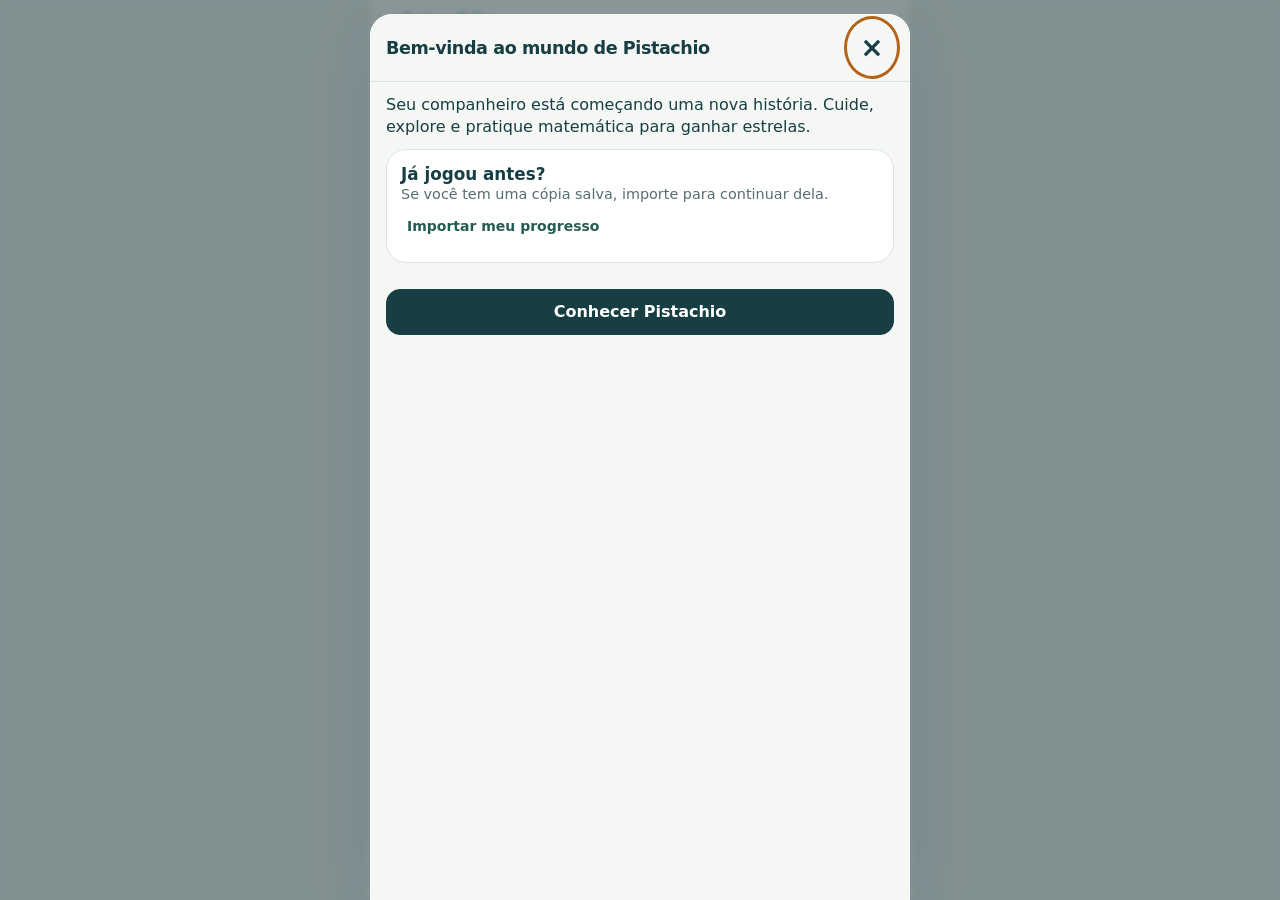
<file: index.html>
<!doctype html>
<html lang="pt-BR">
<head>
<meta charset="utf-8"><meta name="viewport" content="width=device-width,initial-scale=1,viewport-fit=cover">
<meta name="theme-color" content="#173e42"><meta name="description" content="O mundo de Pistachio, personagem criado pela Bela. Cuide, explore, descubra e jogue.">
<meta name="apple-mobile-web-app-capable" content="yes"><meta name="apple-mobile-web-app-status-bar-style" content="default">
<title>Pistachio · O mundo da Bela</title><link rel="manifest" href="manifest.webmanifest"><link rel="apple-touch-icon" href="icone-180.png"><link rel="icon" href="icone-192.png"><link rel="stylesheet" href="assets/jogo.css?v=8.0">
<script defer src="assets/catalogo.js?v=4"></script><script defer src="assets/arte-b.js?v=4"></script><script defer src="assets/pizzaria-core.js?v=8.0"></script><script defer src="assets/estado.js?v=8.0"></script><script defer src="assets/gestos.js?v=8.0"></script><script defer src="assets/paginas.js?v=8.0"></script><script defer src="assets/pizzaria.js?v=8.0"></script><script defer src="assets/jogo.js?v=8.0"></script>
<link rel="stylesheet" href="assets/pizzaria.css?v=8.0">
</head>
<body>
<svg width="0" height="0" aria-hidden="true" style="position:absolute"><defs><filter id="sprite-paper" color-interpolation-filters="sRGB"><feColorMatrix type="matrix" values="1 0 0 0 0  0 1 0 0 0  0 0 1 0 0  -40 -40 -40 0 119"/><feComposite operator="in" in2="SourceGraphic"/></filter></defs></svg>
<div class="app"><header class="top"><a href="#casa" class="brand" aria-label="Pistachio, ir para casa">pistachio<span>O MUNDO DA BELA</span></a><div class="top-actions"><span class="wallet" id="wallet" aria-label="Saldo de estrelas"></span><button id="save-open" class="iconbtn" aria-label="Salvar e recuperar jogo"></button></div></header>
<div id="notice" role="status" hidden></div><main id="main" tabindex="-1"></main>
<nav class="bottom" aria-label="Navegação principal"><button data-tab="casa"></button><button data-tab="explorar"></button><button data-tab="colecao"></button><button data-tab="loja"></button></nav>
</div>
<dialog id="sheet" aria-labelledby="sheet-title"><header class="sheet-head"><h2 id="sheet-title"></h2><button id="sheet-close" class="iconbtn" aria-label="Fechar">×</button></header><div id="sheet-body"></div></dialog>
<div id="toast" role="status" aria-live="polite"></div>
<noscript>Ative o JavaScript para jogar Pistachio.</noscript>
</body></html>
</file>
<file: assets/jogo.css>
:root{--ink:#173e42;--muted:#566d70;--paper:#f5f7f5;--line:#dbe3df;--green:#d8edb9;--pink:#f7dce6;--yellow:#f6df8b;--white:#fff;--accent:#245c55;font-family:ui-rounded,'Avenir Next',Avenir,system-ui,sans-serif;color:var(--ink);background:#e7eeeb;font-size:16px}*{box-sizing:border-box}body{margin:0}button,input,select{font:inherit}button,a,input,select{-webkit-tap-highlight-color:transparent}button{cursor:pointer;color:inherit;touch-action:manipulation}button:disabled{cursor:default;opacity:.5}button:focus-visible,a:focus-visible,input:focus-visible,select:focus-visible{outline:3px solid #b36318;outline-offset:3px}button{border:1px solid var(--line);background:white;border-radius:14px;padding:12px 16px;min-height:46px;font-weight:650}button:hover:not(:disabled){border-color:#7a9b90}button:active:not(:disabled){transform:translateY(1px)}a{color:inherit}h1,h2,h3,p{margin:0}h1{font-size:1.65rem;letter-spacing:-.045em}h2{font-size:1.3rem;letter-spacing:-.025em}h3{font-size:1.05rem}p{line-height:1.55}small,.meta{font-size:.875rem;color:var(--muted)}.app{max-width:540px;margin:auto;min-height:100dvh;background:var(--paper);position:relative;padding-bottom:calc(92px + env(safe-area-inset-bottom))}.top{display:flex;align-items:center;justify-content:space-between;padding:20px 22px 14px}.brand{text-decoration:none;font-size:1.7rem;letter-spacing:-.065em;font-weight:850;line-height:1}.brand span{display:block;font-size:.65rem;letter-spacing:.14em;font-weight:650;margin-top:7px}.top-actions{display:flex;align-items:center;gap:10px}.wallet{display:flex;align-items:center;gap:5px;font-weight:750;font-variant-numeric:tabular-nums}.wallet svg{color:#a47615}.iconbtn{display:grid;place-items:center;border-radius:50%;padding:8px;width:44px;min-height:44px;background:transparent;border-color:transparent}.icon{width:22px;height:22px;stroke:currentColor;stroke-width:1.7;fill:none;stroke-linecap:round;stroke-linejoin:round;flex-shrink:0}main{padding:10px 20px 24px}.heading{display:flex;justify-content:space-between;align-items:center;margin-bottom:16px;gap:12px}.eyebrow{text-transform:uppercase;letter-spacing:.12em;font-size:.75rem;font-weight:750;color:var(--muted);margin-bottom:5px}.pill{font-size:.8rem;padding:7px 10px;border-radius:30px;background:var(--green);white-space:nowrap;font-weight:700}.scene{aspect-ratio:1.18;position:relative;overflow:hidden;border-radius:24px;background-image:url('cenarios.png');background-size:200% 200%;background-position:0 0}.scene.jardim{background-position:100% 0}.scene.praia{background-position:0 100%}.scene.observatorio{background-position:100% 100%}.scene-tools{position:absolute;left:12px;top:12px;right:12px;display:flex;justify-content:space-between;z-index:3;gap:10px}.scene-tools button{background:#ffffffed;backdrop-filter:blur(5px);padding:9px 12px;font-size:.875rem;min-height:40px}.pet{position:absolute;width:52%;aspect-ratio:1;bottom:7%;left:24%;border:0;background:transparent;padding:0;isolation:isolate;min-height:0;overflow:visible}.pet img{width:100%;height:100%;object-fit:contain;mix-blend-mode:multiply}.pet button{min-height:0}.pet .wear{position:absolute;pointer-events:none;width:36%;height:36%;top:9%;left:30%}.pet .wear.oculos{top:39%;left:32%;width:37%;height:25%}.pet .wear.cachecol{top:62%;left:30%;width:38%;height:27%}.pet .wear.laco,.pet .wear.flor,.pet .wear.borboleta{top:25%;left:64%;width:22%;height:22%}.pet.idle{animation:breathe 4s ease-in-out infinite}.pet.react{animation:hop .6s ease-in-out}.bubble{position:absolute;bottom:9px;left:12px;right:12px;background:#fffef3f2;text-align:center;border-radius:12px;font-size:.875rem;padding:8px 10px;color:#173e42;z-index:2;pointer-events:none}.meters{display:grid;grid-template-columns:repeat(4,1fr);gap:11px;padding:17px 2px}.meter-label{font-size:.75rem;display:flex;align-items:center;justify-content:space-between;gap:2px;margin-bottom:6px}.meter-label strong{font-size:.75rem}progress{width:100%;height:5px;border:0;border-radius:8px;display:block;appearance:none}progress::-webkit-progress-bar{background:#dce4df;border-radius:8px}progress::-webkit-progress-value{background:#568176;border-radius:8px}progress::-moz-progress-bar{background:#568176;border-radius:8px}.carebar{display:grid;grid-template-columns:repeat(4,1fr);gap:7px}.carebar button{display:flex;flex-direction:column;align-items:center;padding:10px 2px;font-size:.75rem;gap:4px;border-radius:16px}.carebar .arte-item{width:38px;height:38px}.card{border:1px solid var(--line);border-radius:20px;padding:17px;background:white;margin-top:18px}.card.tint{background:#e4eecf;border-color:transparent}.row{display:flex;align-items:center;justify-content:space-between;gap:12px}.row.start{align-items:flex-start}.stack{display:grid;gap:12px}.section-head{display:flex;align-items:center;justify-content:space-between;gap:10px;margin:24px 0 12px}.textbtn{border:0;background:transparent;min-height:44px;padding:6px;color:var(--accent);font-size:.875rem}.primary{background:var(--ink);color:white;border-color:var(--ink)}.secondary{background:var(--green);border-color:transparent}.wide{width:100%}.buttonrow{display:flex;gap:10px;flex-wrap:wrap;margin-top:16px}.buttonrow>*{flex:1}.bottom{position:fixed;bottom:0;left:50%;transform:translateX(-50%);max-width:540px;width:100%;display:grid;grid-template-columns:repeat(4,1fr);background:#fcfdfbeF;border-top:1px solid var(--line);padding:10px 12px calc(10px + env(safe-area-inset-bottom));backdrop-filter:blur(16px);z-index:10}.bottom button{border:0;background:transparent;border-radius:12px;display:flex;align-items:center;flex-direction:column;font-size:.75rem;gap:5px;padding:8px 3px;min-height:55px;color:var(--muted)}.bottom button[aria-current=page]{background:#e4eddf;color:var(--ink)}.tiles{display:grid;grid-template-columns:1fr 1fr;gap:12px}.game-tile{text-align:left;display:flex;flex-direction:column;align-items:flex-start;gap:8px;padding:18px;min-height:164px;border-radius:20px;background:white}.game-tile.math{background:#173e42;color:white;border:0}.game-tile.math small{color:#cde0d9}.game-mark{font-size:1.6rem;font-weight:650;letter-spacing:.1em}.game-tile .arte-item{width:50px;height:50px}.places{display:grid;gap:12px}.place{display:flex;align-items:center;text-align:left;padding:0;overflow:hidden;min-height:100px;gap:16px;border-radius:20px}.place .scene{width:100px;flex-shrink:0;border-radius:0;aspect-ratio:1}.place small{display:block;margin-top:5px}.place .place-copy{padding:12px 10px 12px 0}.tabs{display:flex;gap:7px;overflow:auto;padding-bottom:10px;scrollbar-width:none}.tabs button{white-space:nowrap;font-size:.875rem;padding:10px 14px;border-radius:30px}.tabs button[aria-pressed=true]{background:var(--ink);border-color:var(--ink);color:white}.products{display:grid;grid-template-columns:repeat(2,minmax(0,1fr));gap:12px}.product{display:flex;flex-direction:column;align-items:center;text-align:center;padding:16px 10px;border:1px solid var(--line);border-radius:18px;background:white;gap:8px}.product .arte-item{width:80px;height:80px}.product .product-scene{width:100%;border-radius:12px}.product h3{font-size:.9rem}.product small{font-size:.8rem}.product button{width:100%;font-size:.875rem;padding:8px;min-height:40px;margin-top:auto}.arte-item{display:inline-block;position:relative;width:64px;height:64px;flex-shrink:0;vertical-align:middle;pointer-events:none}.arte-recorte{position:absolute;left:50%;top:50%;transform:translate(-50%,-50%);overflow:hidden}.arte-recorte img{position:absolute;max-width:none;object-fit:fill}.wear .arte-item{width:100%;height:100%}.collection-grid{display:grid;grid-template-columns:repeat(3,1fr);gap:10px}.collect{background:white;border:1px solid var(--line);border-radius:16px;min-height:116px;display:flex;flex-direction:column;align-items:center;justify-content:center;gap:6px;text-align:center;padding:12px 4px;font-size:.75rem}.collect.locked{background:#e9eeeb;color:#73817a}.collect .icon{width:30px;height:30px}.collect img{width:70px;height:70px;object-fit:contain}.collect .arte-item{width:50px;height:50px}.badge-list{display:grid;gap:10px}.badge{display:flex;gap:12px;align-items:center;padding:14px;background:white;border:1px solid var(--line);border-radius:16px}.badge>span{display:grid;place-items:center;border-radius:50%;width:40px;height:40px;background:var(--green);flex-shrink:0}.badge.locked>span{background:#e8ece9}.badge.locked{color:var(--muted)}.badge h3{font-size:.95rem}.badge p{font-size:.8rem}.decor-item{position:absolute;bottom:13%;width:18%;height:24%;pointer-events:none}.decor-item .arte-item{width:100%;height:100%}.decor-item.slot0{left:6%}.decor-item.slot1{right:7%}.decor-item.slot2{left:45%;bottom:37%;width:13%;height:18%}dialog{border:0;border-radius:24px 24px 0 0;padding:0;margin:auto auto 0;max-height:88dvh;width:100%;max-width:540px;color:var(--ink);background:var(--paper);overscroll-behavior:contain}dialog::backdrop{background:#0e252b77;backdrop-filter:blur(3px)}.sheet-head{position:sticky;top:0;z-index:6;display:flex;align-items:center;justify-content:space-between;padding:15px 20px 8px;background:var(--paper);border-bottom:1px solid var(--line)}#sheet-body{padding:18px 20px calc(24px + env(safe-area-inset-bottom))}.sheet-head h2{font-size:1.15rem}.sheet-head .iconbtn{font-size:1.75rem}.field{display:grid;gap:6px;margin-top:14px;font-size:.875rem}input,select{border:1px solid #b8c9c1;border-radius:12px;padding:12px;min-height:48px;background:white;color:var(--ink);width:100%}#toast{position:fixed;bottom:calc(98px + env(safe-area-inset-bottom));left:50%;transform:translateX(-50%);width:max-content;max-width:calc(100% - 32px);padding:12px 18px;border-radius:14px;background:#173e42;color:white;z-index:40;font-size:.9rem;box-shadow:0 4px 20px #0002;pointer-events:none;opacity:0;transition:opacity .2s}#toast.visible{opacity:1}#notice{margin:8px 20px;padding:12px;border-radius:12px;background:#fff0bf;font-size:.875rem;line-height:1.45}.save-status{font-size:.875rem;display:flex;align-items:center;gap:6px;color:var(--muted);border:0;padding:7px 0;background:none;min-height:36px}.save-status .icon{width:15px;height:15px}.activity{background:white;border:1px solid var(--line);border-radius:20px;padding:18px;margin-top:14px}.question{font-size:2.75rem;line-height:1.2;font-weight:750;text-align:center;letter-spacing:-.03em;margin:24px 0}.answer-grid{display:flex;gap:12px}.answer-grid label{flex:1;min-width:0}.feedback{padding:14px;border-radius:12px;background:#eaf0e5;line-height:1.5;margin-top:14px;font-size:.95rem}.feedback.error{background:#fff0c7}.math-help{font-size:.95rem;line-height:1.6;margin-top:15px}.sequence{display:flex;gap:8px;justify-content:center;flex-wrap:wrap;margin:18px 0}.sequence .seq{padding:5px;border-radius:12px;background:#e8edde;border:2px solid transparent}.sequence .seq.done{border-color:#357865}.seq .arte-item{width:42px;height:42px}.ingredient-grid{display:grid;grid-template-columns:repeat(3,1fr);gap:10px}.ingredient-grid button{display:flex;align-items:center;flex-direction:column;gap:4px;padding:8px;font-size:.75rem}.ingredient-grid .arte-item{width:54px;height:54px}.board{height:min(51dvh,400px);position:relative;overflow:hidden;border-radius:20px;background:#e5eed7;touch-action:none;margin:14px 0}.board:focus-visible{outline:3px solid #a66d21}.falling{position:absolute;top:0;left:0;width:48px;height:48px;pointer-events:none;will-change:transform}.falling .arte-item{width:48px;height:48px}.falling.obstacle{display:grid;place-items:center;background:#294749;color:white;border-radius:10px;font-size:1.5rem}.catcher{position:absolute;bottom:10px;width:72px;height:65px;pointer-events:none}.catcher img{width:100%;height:100%;object-fit:contain;mix-blend-mode:multiply}.collect-point{position:absolute;padding:0;background:#ffffffa0;border:2px solid #fff8;width:48px;height:48px;min-height:48px;border-radius:50%;z-index:2}.collect-point .arte-item{width:42px;height:42px}.collect-point:disabled{visibility:hidden}.route-scene{aspect-ratio:1}.route-progress{font-size:.875rem}.route-choice{padding:14px;text-align:left}.try-scene{max-width:280px;margin:16px auto}.stats-grid{display:grid;grid-template-columns:repeat(3,1fr);gap:8px}.stat{text-align:center;padding:16px 6px;background:#fff;border:1px solid var(--line);border-radius:16px}.stat strong{display:block;font-size:1.5rem}.stat small{font-size:.75rem}.empty{padding:24px 14px;text-align:center;border:1px dashed #b8c9c1;border-radius:16px;line-height:1.6}.hint-label{font-size:.75rem;color:var(--muted);margin-top:8px}.saved-look{display:flex;align-items:center;justify-content:space-between;gap:10px;padding:12px;border:1px solid var(--line);border-radius:14px;margin-top:10px}.reduced .pet{animation:none!important}.action-float{animation:hop .7s ease}.divider{border:0;border-top:1px solid var(--line);margin:22px 0}@keyframes breathe{0%,100%{transform:translateY(0)}50%{transform:translateY(-5px)}}@keyframes hop{0%,100%{transform:translateY(0)}45%{transform:translateY(-20px) rotate(-4deg)}70%{transform:translateY(2px) rotate(3deg)}}@media(min-width:700px){.app{margin:24px auto;border-radius:28px;min-height:calc(100dvh - 48px);box-shadow:0 20px 70px #173e4212}.bottom{border-radius:20px 20px 0 0}dialog{margin:auto;border-radius:24px;max-height:90dvh}}@media(max-width:360px){main{padding:10px 14px 24px}.top{padding:18px 16px 12px}.meter-label{font-size:.7rem}.carebar button{font-size:.7rem}.game-tile{padding:14px}.question{font-size:2.2rem}}@media(prefers-reduced-motion:reduce){*,*::before,*::after{animation:none!important;transition:none!important;scroll-behavior:auto!important}}

.decor-item{pointer-events:auto;background:transparent;border:0;border-radius:10px;padding:0;min-height:44px;width:22%;height:28%;bottom:auto;touch-action:manipulation;overflow:visible}.decor-item.wardrobe-object{width:25%;height:43%}.decor-item:hover:not(:disabled){border:0}.decor-item:active:not(:disabled){transform:none}.decor-item .arte-item{width:100%;height:100%}.scene .pet{z-index:7}.arranging .decor-item{outline:2px dashed #fff9;cursor:grab;touch-action:none}.arranging .decor-item:active{outline:2px solid white;cursor:grabbing}.arranging .pet{pointer-events:none;opacity:.8}.scene-tools{z-index:15}.scene-tools button{font-size:.8rem;padding:8px 10px}.arranging .decor-item:focus-visible{outline:3px solid #b56b1b}
/* v5: fixed-height PWA screens, gesture surfaces and explicit pagination. */
html,body{height:100%;height:100dvh;overflow:hidden;overscroll-behavior:none}body{touch-action:manipulation}.app{height:var(--app-height,100dvh);min-height:0;max-height:100dvh;padding:env(safe-area-inset-top) 0 0;margin:0 auto;display:flex;flex-direction:column;border-radius:0}.top{padding:12px 18px 8px;flex-shrink:0}.brand{font-size:1.45rem}.brand span{font-size:.6rem}.bottom{position:static;transform:none;flex-shrink:0;width:100%;margin-top:auto;border-radius:0;padding:5px 12px max(5px,env(safe-area-inset-bottom));}.bottom button{min-height:48px;padding:5px 3px}.top .iconbtn{min-height:42px}#main{flex:1;min-height:0;overflow:hidden;padding:8px 16px;position:relative}.heading{margin-bottom:10px}.heading h1{font-size:1.4rem}.eyebrow{font-size:.7rem;margin-bottom:3px}.page-shell{height:calc(100% - 54px);min-height:0;overflow:hidden}.page-shell.single-page{height:100%}.app-page{height:100%;overflow:hidden;display:flex;flex-direction:column;gap:10px}.app-page[hidden]{display:none!important}.app-page>.card{margin-top:0}.app-page>.section-head{margin:8px 0 0}.page-row{flex-shrink:0}.app-page>.tabs{flex-shrink:0}.page-nav{display:flex;align-items:center;justify-content:space-between;gap:8px;height:50px;padding-top:5px;flex-shrink:0}.page-nav[hidden]{display:none}.page-nav button{padding:8px 12px;min-height:40px;font-size:.85rem}.page-nav span{font-size:.8rem}.game-tile{min-height:125px;padding:14px}.game-tile .arte-item{width:40px;height:40px}.place{min-height:86px}.place .scene{width:86px}.product{padding:10px 8px;gap:5px}.product .arte-item{width:65px;height:65px}.product button{min-height:40px}.collection-grid .collect{min-height:94px}.stat{padding:10px 4px}.card{padding:14px}.card p{font-size:.9rem}.section-head{margin:14px 0 8px}.buttonrow{margin-top:10px}.field{margin-top:9px}.scene.try-scene{width:min(180px,40vw);margin:5px auto;flex-shrink:1}dialog{height:calc(var(--app-height,100dvh) - env(safe-area-inset-top) - 14px);max-height:calc(100dvh - env(safe-area-inset-top) - 14px);overflow:hidden;display:none;flex-direction:column;margin:auto auto 0;border-radius:22px 22px 0 0}dialog[open]{display:flex}.sheet-head{position:static;flex-shrink:0;padding:8px 16px}.sheet-head h2{font-size:1.1rem}#sheet-body{flex:1;min-height:0;overflow:hidden;padding:12px 16px max(12px,env(safe-area-inset-bottom));display:block}#sheet-body p{line-height:1.4}.dense-page{gap:5px}.dense-page .card{padding:10px}.dense-page .question{font-size:2.1rem;margin:12px 0}.dense-page .activity{padding:12px;margin-top:0}.dense-page .scene.try-scene{max-height:130px}.dense-page .feedback{font-size:.85rem;padding:10px}.dense-page .field{margin-top:4px}.dense-page input,.dense-page select{min-height:42px;padding:8px}.dense-page .board{height:35dvh}.dense-page .sequence{margin:8px 0}#notice{flex-shrink:0;margin:4px 16px;padding:8px;font-size:.75rem;max-height:70px;overflow:hidden}#toast{bottom:calc(74px + env(safe-area-inset-bottom))}
body[data-tab=casa] #main{display:flex;flex-direction:column;gap:0}body[data-tab=casa] #main>.scene{flex:1;min-height:0;aspect-ratio:auto;border-radius:20px;touch-action:none;user-select:none;-webkit-user-select:none;-webkit-touch-callout:none}body[data-tab=casa] .heading{flex-shrink:0}body[data-tab=casa] .pet{width:min(58%,37dvh);height:auto;aspect-ratio:1;left:50%;bottom:10%;transform:translateX(-50%);animation:none;touch-action:none}.scene-tools{top:8px;left:8px;right:8px}.scene-tools button{min-height:36px;padding:6px 10px}.care-hint{min-height:28px;padding:6px 0 2px;font-size:.8rem;line-height:1.25;text-align:center;flex-shrink:0}.meters{padding:7px 0 10px;gap:9px;flex-shrink:0}.carebar{flex-shrink:0}.carebar button{padding:6px 2px;min-height:63px;gap:2px}.carebar .arte-item{width:29px;height:29px}.carebar .icon{width:27px;height:27px}.home-foot{display:flex;align-items:center;justify-content:space-between;gap:10px;flex-shrink:0;min-height:32px}.home-foot button{font-size:.75rem;min-height:30px;padding:4px 0}.home-foot .save-status{white-space:nowrap}.outfit-sprite{display:block;position:absolute;inset:0;background-image:url('roupas-vestidas.png');background-size:300% 200%;background-repeat:no-repeat}.pet.has-outfit{mix-blend-mode:multiply;isolation:auto}.pet.has-outfit .wear{mix-blend-mode:normal}.pet .wear.chapeu{top:-4%;left:21%;width:58%;height:40%;transform:rotate(-5deg);z-index:2}.pet .wear.oculos{top:38%;left:16%;width:70%;height:23%;z-index:2}.pet .wear.laco,.pet .wear.flor,.pet .wear.borboleta{left:64%;top:14%;width:20%;height:22%;transform:rotate(15deg)}.pet .wear.fitted-formatura{left:19%;top:0%;width:64%}.pet .wear.fitted-coroa{left:29%;top:3%;width:40%;height:27%}.bath-art{display:block;width:100%;height:100%;background-image:url('banho.png');background-size:200% 200%;background-repeat:no-repeat}.bath-art-0{background-position:0 0}.bath-art-1{background-position:100% 0}.bath-art-2{background-position:0 100%}.bath-art-3{background-position:100% 100%}.body-dirt{position:absolute;width:24%;height:22%;pointer-events:none;opacity:.72;z-index:3}.dirt-0{left:15%;top:38%}.dirt-1{left:62%;top:65%}.dirt-2{left:62%;top:30%}.dirt-3{left:30%;top:75%}.dirt-4{left:10%;top:65%}.being-petted{transform:translateX(-50%) rotate(var(--lean,0deg)) scale(1.025)!important}.being-petted:after{content:'♡';position:absolute;left:45%;top:-12%;font-size:32px;color:#bd4f73;pointer-events:none}.drag-food,.drag-sponge{position:absolute;left:8%;bottom:7%;width:70px;height:70px;padding:0;border:0;background:transparent;z-index:25;cursor:grab;touch-action:none;-webkit-user-select:none;user-select:none}.drag-food .arte-item{width:100%;height:100%}.drag-food.dragging,.drag-sponge.dragging{cursor:grabbing;filter:drop-shadow(0 5px 3px #173e4226)}.being-eaten{animation:swallow .65s ease forwards;pointer-events:none}.chewing{animation:chew .65s ease!important}.bath-mode .decor-item{visibility:hidden}.bath-mode .scene-tools{display:none}.bath-mode .pet{bottom:17%!important;width:min(57%,35dvh)!important}.tub-front{position:absolute;left:15%;bottom:3%;width:70%;height:45%;z-index:12;pointer-events:none}.drag-sponge{left:5%;bottom:7%;z-index:25}.wash-spot{position:absolute;width:24%;height:24%;z-index:8;pointer-events:none}.wash-spot>.bath-art,.spot-foam{position:absolute;inset:0;transition:opacity .15s}.rinse-button{position:absolute;right:12px;top:12px;z-index:30}.rinsing .wash-spot{opacity:0;transition:opacity .6s}.food-options{display:flex;gap:8px;overflow-x:auto;overflow-y:hidden;touch-action:pan-x;height:70px;padding:3px 0;scrollbar-width:none}.food-options button{flex:0 0 76px;min-height:60px;display:grid;grid-template-columns:35px 1fr;align-items:center;padding:4px;font-size:.65rem;gap:0}.food-options .arte-item{grid-row:span 2;width:35px;height:35px}.food-options small{font-size:.65rem}.food-options span{line-height:1.1}#care-tray{flex-shrink:0}.walk-scene{position:relative;min-height:240px;flex:1;aspect-ratio:auto!important;touch-action:none;overflow:hidden}.walk-avatar{position:absolute;width:28%;aspect-ratio:1;left:50%;top:75%;transform:translate(-50%,-90%);transition:left .65s linear,top .65s linear;z-index:5;pointer-events:none}.walk-avatar .pet{inset:0;width:100%;height:100%;transform:none;animation:none}.walk-avatar.walking .pet{animation:walking .22s ease-in-out infinite alternate}.walk-scene .collect-point{width:44px;height:44px;min-height:44px;transform:translate(-50%,-50%)}.walk-scene .collect-point .arte-item{width:38px;height:38px}.walk-controls{display:flex;align-items:center;justify-content:space-between;gap:8px}.walk-controls button{padding:7px 12px}.walk-controls span{font-size:.8rem}.walking-instruction{font-size:.85rem}.activity{margin-top:0}.question{margin:12px 0;font-size:2.5rem}.sequence{margin:10px 0}.ingredient-grid button{padding:5px}.ingredient-grid .arte-item{width:42px;height:42px}.board{height:min(43dvh,340px);flex-shrink:1;margin:6px 0}.page-row.ingredient-grid{grid-template-columns:repeat(3,1fr)}@keyframes swallow{to{transform:scale(.05) rotate(35deg);opacity:0}}@keyframes chew{0%,100%{transform:translateX(-50%) scale(1)}25%,65%{transform:translateX(-50%) scale(1.04,.96)}45%,85%{transform:translateX(-50%) scale(.98,1.02)}}@keyframes walking{from{transform:translateY(0) rotate(-3deg)}to{transform:translateY(-5px) rotate(3deg)}}@media(max-height:670px){.top{padding:5px 14px}.brand{font-size:1.2rem}.brand span{display:none}.heading{margin-bottom:5px}.heading h1{font-size:1.15rem}.eyebrow{font-size:.65rem}.carebar button{min-height:54px}.carebar .arte-item{width:24px;height:24px}.care-hint{font-size:.75rem;min-height:24px}.bottom button{min-height:42px}.food-options{height:57px}.food-options button{min-height:50px}.meters{padding:5px 0}.game-tile{min-height:108px}.app-page{gap:6px}.question{font-size:2rem}.activity{padding:12px}.feedback{padding:10px;font-size:.85rem}dialog .card{padding:11px}}@media(orientation:landscape) and (max-height:500px){.top,.bottom{padding-top:2px;padding-bottom:2px}.bottom button{flex-direction:row;justify-content:center;min-height:35px}.home-foot,.heading .eyebrow{display:none}.carebar{position:absolute;right:16px;top:45px;bottom:45px;width:90px;grid-template-columns:1fr;z-index:20}.carebar button{min-height:40px;padding:3px}.carebar .arte-item{display:none}body[data-tab=casa] #main>.scene{margin-right:98px}.care-hint{font-size:.7rem}.meters{position:absolute;bottom:9px;left:16px;right:118px}.page-nav{height:42px}.page-shell{height:calc(100% - 42px)}.card p{font-size:.8rem}.app-page{gap:4px}.game-tile{min-height:86px}.game-tile .arte-item,.game-mark{display:none}.product .arte-item{width:40px;height:40px}.scene.try-scene{max-height:100px}}

.walk-session{display:flex;flex-direction:column;gap:10px;height:100%;min-height:0}.walk-session #walk-result{font-size:.8rem;line-height:1.3;flex-shrink:0}.walk-session .walking-instruction,.walk-controls{flex-shrink:0}.walk-session .walk-scene{min-height:0}

/* Keep pastel bodies opaque; discard only the white atlas paper at render time. */
.pet.has-outfit{mix-blend-mode:normal;isolation:isolate}.outfit-sprite{filter:url(#sprite-paper);clip-path:inset(0 0 6% 0)}

.activity.showing-help>p.meta{display:none}.activity.showing-help .question{font-size:1.8rem;margin:5px 0}.activity.showing-help .math-help{margin-top:5px;font-size:.85rem}.activity form[hidden]{display:none}

.pet img,.catcher img{mix-blend-mode:normal}

.keyboard-open .activity>p.meta{display:none}.keyboard-open .question{font-size:1.3rem;margin:2px 0}.keyboard-open .activity{padding:6px}.keyboard-open .activity .field{margin-top:2px}.keyboard-open .activity input{min-height:40px;padding:6px}.keyboard-open #answer-form>button{margin-top:5px!important;min-height:40px;padding:6px}.keyboard-open #hint{display:none}.keyboard-open .sheet-head{padding:2px 12px}.keyboard-open .app-page{gap:3px}
</file>
<file: assets/pizzaria.css>
/* Pizzeria is a complete viewport-sized game, with its own compact screens. */
.pizza-app{height:100%;min-height:0;display:flex;flex-direction:column;gap:10px;overflow:hidden;color:#24453e}.pizza-app button{min-height:44px;padding:8px 12px;font-size:.85rem}.pizza-app p{font-size:.87rem;line-height:1.4}.pizza-app small{font-size:.7rem;color:#5c7065}.pizza-app>small{text-align:center}.pizza-app h2{font-size:1.25rem}.pizza-app>*{flex-shrink:0}.pizza-hero{flex:1;min-height:115px;max-height:340px;border-radius:18px;background:linear-gradient(0deg,#173b30b5,transparent 65%),url('pizzaria-cozinha.png') center/cover;display:flex;flex-direction:column;justify-content:space-between;padding:18px;color:#fff7df}.pizza-hero h2{font-size:1.8rem}.pizza-sign{background:#fff5d8;color:#365749;align-self:flex-start;font-size:.7rem;letter-spacing:.1em;padding:8px 10px;border:1px solid #c4ac7d;border-radius:5px}.pizza-summary{display:grid;grid-template-columns:repeat(3,1fr);gap:8px;padding:10px 0}.pizza-summary>span{display:flex;flex-direction:column;align-items:center;font-size:.75rem;color:#5c7065}.pizza-summary strong{font-size:1.25rem;color:#24453e}.pizza-intro{color:#566c61}.pizza-actions{display:flex;gap:8px;margin-top:auto}.pizza-actions>*{flex:1;min-width:0}.pizza-subhead{display:flex;align-items:center;justify-content:space-between;gap:8px;min-height:38px}.pizza-subhead button{min-height:38px;font-size:.72rem;padding:5px 8px}.pizza-subhead>strong{font-size:.83rem}.pizza-money{font-size:.8rem;font-weight:750;white-space:nowrap}.pizza-customer{display:block;flex-shrink:0;width:48px;height:48px;border-radius:50%;background-image:url('pizzaria-clientes.png');background-size:200% 200%;background-repeat:no-repeat;border:2px solid #ead6ae}.pizza-customer.large{width:min(130px,20dvh);height:min(130px,20dvh)}.pizza-ticket{display:flex;gap:9px;align-items:center;border-radius:12px;background:#fcf1d7;border:1px solid #e2d5b4;padding:8px}.pizza-ticket>div{flex:1;min-width:0}.pizza-ticket strong{font-size:.76rem}.pizza-ticket p{font-size:.76rem!important;line-height:1.3!important;margin-top:2px}.pizza-ticket button{min-height:36px;padding:4px 6px;font-size:.65rem;background:#fff9ea}.pizza-ticket .pizza-customer{width:42px;height:42px}.pizza-steps{display:flex;justify-content:space-between;gap:5px;font-size:.7rem}.pizza-steps span{flex:1;text-align:center;padding:5px 2px;border-bottom:3px solid #dde1d6;color:#718077}.pizza-steps .active{color:#24453e;border-color:#7c935d;font-weight:750}.pizza-stage{flex:1;min-height:0;position:relative;overflow:hidden;border-radius:18px;background:linear-gradient(#f0d7ac35,#9c5f3633),url('pizzaria-cozinha.png') center bottom/cover;touch-action:none;user-select:none;-webkit-user-select:none;-webkit-touch-callout:none}.pizza-stage canvas{position:absolute;inset:0;width:100%;height:100%;touch-action:none;z-index:3;cursor:crosshair}.pizza-stage.prep{background-size:auto 210%;background-position:center bottom}.pizza-stage.cut{background:repeating-linear-gradient(0deg,#b47f4c 0,#b47f4c 28px,#ab754421 29px,#bc8d57 31px)}.pizza-hint{font-size:.75rem!important;line-height:1.3!important;min-height:29px;color:#4a6256;text-align:center;display:flex;justify-content:center;align-items:center}.pizza-tools{display:grid;grid-template-columns:repeat(3,1fr);gap:5px}.pizza-tools button{display:grid;grid-template-columns:27px 1fr;gap:0 3px;align-items:center;text-align:left;padding:4px 5px;min-height:45px;touch-action:none;border-radius:10px}.pizza-tools button[aria-pressed=true]{background:#e2ecd0;border-color:#6d8c53;box-shadow:inset 0 0 0 1px #6d8c53}.pizza-tools span{font-size:.68rem}.pizza-tools small{font-size:.58rem;grid-column:2}.pizza-icon{display:inline-block;flex-shrink:0;width:40px;height:40px;vertical-align:middle}.pizza-tools .pizza-icon{width:27px;height:27px;grid-row:span 2}.pizza-oven{position:absolute;z-index:2;left:15%;top:5px;width:70%;height:44%;border:10px solid #a36542;border-bottom-width:14px;border-radius:65px 65px 12px 12px;background:#30251e;box-shadow:0 3px 0 #714b35;display:flex;align-items:flex-end;justify-content:center;color:#ffe9b5;pointer-events:none}.pizza-oven>span:last-child{position:absolute;bottom:-13px;font-size:.56rem;letter-spacing:.15em;color:#fff1c9;font-weight:800}.oven-flames{width:90%;height:50%;border-radius:40% 55% 0 0;background:radial-gradient(ellipse at bottom,#ffdd68,#eb8839 35%,#c8432222 68%,transparent 72%);animation:ovenFire 1s ease-in-out infinite alternate}.pizza-stage.baking canvas{pointer-events:none}.pizza-heat{height:38px;position:relative;display:grid;grid-template-columns:35% 25% 40%;font-size:.64rem;text-align:center;align-items:center;padding-bottom:11px}.pizza-heat span{border-bottom:10px solid #ddd3a6}.pizza-heat span:nth-child(2){border-color:#89a76e}.pizza-heat span:nth-child(3){border-color:#d79873}.pizza-heat i{position:absolute;bottom:4px;border-left:5px solid transparent;border-right:5px solid transparent;border-bottom:8px solid #24453e;transform:translateX(-50%)}.pizza-cut-tool{display:flex;align-items:center;justify-content:center;gap:9px;font-size:.73rem}.pizza-cut-tool .pizza-icon{width:32px;height:32px}.pizza-delivery{position:absolute;top:8px;left:14%;right:14%;height:37%;background:#ead3a2;border:3px dashed #876d42;border-radius:12px;display:flex;flex-direction:column;align-items:center;justify-content:center;font-weight:750;letter-spacing:.07em;pointer-events:none;z-index:2;font-size:.8rem;box-shadow:0 5px 0 #9a794e}.pizza-delivery small{font-weight:500;font-size:.64rem;letter-spacing:0;margin-top:5px}.pizza-order-client{display:flex;flex:1;min-height:0;flex-direction:column;align-items:center;justify-content:center;gap:12px;text-align:center}.pizza-speech{border-radius:18px;background:#fcf1d7;padding:15px;font-size:1rem!important;max-width:370px}.pizza-order-details{display:flex;flex-direction:column;gap:5px;font-size:.77rem;background:#e7eddd;border-radius:12px;padding:12px}.pizza-order-details>span:before{content:'✓';margin-right:8px;color:#58713e}.pizza-market{display:grid;gap:10px;flex:1;min-height:0;align-content:start}.pizza-stock{display:flex;align-items:center;gap:10px;background:white;border:1px solid #dbe3d4;border-radius:13px;padding:10px}.pizza-stock>div{flex:1;display:flex;flex-direction:column;gap:3px}.pizza-stock strong{font-size:.85rem}.pizza-stock button{font-size:.73rem;white-space:nowrap;padding:6px 9px}.pizza-stock .pizza-icon{width:36px;height:36px}.pizza-market-pages{display:flex;justify-content:space-between;align-items:center;font-size:.8rem}.pizza-result{flex:1;min-height:0;display:flex;flex-direction:column;align-items:center;justify-content:center;gap:9px;text-align:center}.pizza-result h2{font-size:1.2rem}.pizza-result p{font-size:.82rem}.pizza-result .pizza-customer{width:min(105px,17dvh);height:min(105px,17dvh)}.pizza-result.delighted .pizza-customer{animation:customerJoy .8s ease 3}.pizza-result.learning .pizza-customer{filter:saturate(.75)}.pizza-result>strong{font-size:.8rem}.pizza-happiness{width:70%;height:8px;background:#e0e5db;overflow:hidden;border-radius:8px}.pizza-happiness>span{display:block;height:100%;background:#799855}.pizza-receipt{display:grid;gap:7px;padding:12px 15px;background:#fffaf0;border-top:1px dashed #baa98b;border-bottom:1px dashed #baa98b;font-size:.82rem}.pizza-receipt>span{display:flex;justify-content:space-between}.pizza-receipt>span:last-child{border-top:1px solid #ded4bc;padding-top:7px;font-weight:750}.pizza-result-note{font-size:.73rem!important;color:#596d60}.pizza-job{display:flex;align-items:center;gap:15px;min-height:92px;padding:14px;border-radius:18px;background:#e9d7b9;text-align:left;border:1px solid #cbb185}.pizza-job .pizza-icon{width:52px;height:52px}.pizza-job h3{font-size:1.08rem}.pizza-job small{display:block;margin-top:4px}.pizza-cut-flash canvas{animation:pizzaCut .18s ease}.pizza-app[data-view=work]{gap:6px}@keyframes ovenFire{to{opacity:.65;transform:scaleY(.82)}}@keyframes customerJoy{40%{transform:translateY(-7px) rotate(-4deg)}80%{transform:rotate(3deg)}}@keyframes pizzaCut{50%{transform:translateX(2px)}}@media(max-height:670px){.pizza-app{gap:7px}.pizza-hero{min-height:90px;padding:12px}.pizza-hero h2{font-size:1.4rem}.pizza-summary{padding:3px 0}.pizza-intro{font-size:.79rem!important}.pizza-app[data-view=work]{gap:4px}.pizza-ticket{padding:5px;gap:5px}.pizza-ticket .pizza-customer{width:34px;height:34px}.pizza-ticket p{font-size:.68rem!important}.pizza-ticket strong{font-size:.65rem}.pizza-subhead{min-height:32px}.pizza-subhead button{min-height:32px}.pizza-steps{font-size:.64rem}.pizza-steps span{padding:3px 1px}.pizza-hint{min-height:25px;font-size:.68rem!important}.pizza-tools button{min-height:42px}.pizza-app .pizza-actions>button{font-size:.73rem;padding:6px 8px;min-height:40px}.pizza-stock{padding:7px;gap:7px}.pizza-market{gap:7px}.pizza-speech{font-size:.86rem!important;padding:10px}.pizza-order-client{gap:7px}.pizza-order-details{padding:8px;font-size:.72rem;gap:4px}.pizza-result{gap:5px}.pizza-result h2{font-size:1rem}.pizza-result-note{font-size:.67rem!important}.pizza-result .pizza-customer{width:68px;height:68px}.pizza-receipt{padding:8px 12px;gap:4px}.pizza-sign{padding:4px 7px}}@media(orientation:landscape) and (max-height:500px){.pizza-app[data-view=work]{display:grid;grid-template-columns:1fr 1fr;grid-template-rows:34px 52px minmax(0,1fr) 40px}.pizza-subhead{grid-column:1/-1}.pizza-ticket{grid-column:2;grid-row:2}.pizza-steps{grid-column:1;grid-row:2;align-self:start}.pizza-stage{grid-column:1;grid-row:3/5;height:100%}.pizza-hint{grid-column:2;grid-row:3;align-self:start}.pizza-app[data-view=work] #pizza-tools{grid-column:2;grid-row:3;align-self:end}.pizza-app[data-view=work] .pizza-actions{grid-column:2;grid-row:4;margin:0}.pizza-tools button{min-height:34px}.pizza-tools small{display:none}.pizza-tools .pizza-icon{width:20px;height:20px}.pizza-app:not([data-view=work]) .pizza-customer.large{width:50px;height:50px}.pizza-app:not([data-view=work]) .pizza-hero{display:none}.pizza-order-details{display:none}.pizza-stock{padding:3px}.pizza-market{grid-template-columns:1fr 1fr}.pizza-result .pizza-customer{display:none}.pizza-result-note{display:none}}

.pizza-tip-list{display:grid;gap:12px;flex:1;align-content:center}.pizza-tip-list p{padding:14px;background:#e7eddd;border-radius:12px}.pizza-app #pizza-tips{min-height:32px;padding:4px}
.pizza-tools{grid-template-columns:repeat(3,minmax(0,1fr))}.pizza-tools button{min-width:0;grid-template-columns:23px minmax(0,1fr);padding:4px 3px;gap:0 2px}.pizza-tools .pizza-icon{width:23px;height:23px}.pizza-tools span{font-size:.65rem;overflow-wrap:anywhere}.pizza-tools small{overflow-wrap:anywhere}
dialog:has(.pizza-app) .sheet-head{height:48px;min-height:48px;padding:4px 12px}dialog:has(.pizza-app) .sheet-head .iconbtn{height:36px;min-height:36px;width:36px;padding:0}

/* v7 — one warm, illustrated workbench, with the food as the main interaction. */
dialog:has(.pizza-app){max-width:680px;background:#f5ecd8}
dialog:has(.pizza-app) .sheet-head{background:#304c40;color:#fff0cc;border:0;height:46px;min-height:46px}
dialog:has(.pizza-app) .sheet-head h2{font-family:Georgia,serif;font-size:1.12rem;letter-spacing:.015em}
dialog:has(.pizza-app) #sheet-body{padding:10px 12px max(10px,env(safe-area-inset-bottom));background:#f5ecd8}
.pizza-app{color:#493e2c;gap:9px}
.pizza-app button{border-color:#c5b391;background:#fff8e8;box-shadow:0 2px 0 #d6c3a0;color:#493e2c;min-height:44px}
.pizza-app button.primary{background:#46644a;border-color:#37543b;color:#fff6df;box-shadow:0 3px 0 #2d4534}
.pizza-app button:focus-visible{outline:3px solid #c97735;outline-offset:2px}
.pizza-app h2{font-family:Georgia,serif;font-weight:600;letter-spacing:-.02em}
.pizza-app small{color:#72614a}
.pizza-hero{border:3px solid #decea9;box-shadow:0 3px 0 #c7b38c;padding:22px;background:linear-gradient(0deg,#293e31ee,transparent 90%),url('pizzaria-cozinha.png') center/cover;max-height:none;min-height:140px}
.pizza-hero h2{font-size:2.1rem;line-height:1.05;color:#fff1cf;margin-bottom:7px}
.pizza-sign{background:#fff0cb;border:1px solid #c5a66d;color:#4a5c3a;font-size:.65rem;font-weight:800;letter-spacing:.12em}
.pizza-summary{border-bottom:1px solid #d9caac;padding:8px 0}
.pizza-summary strong{font-family:Georgia,serif;color:#3f573e;font-size:1.4rem}
.pizza-subhead{height:44px;min-height:44px}.pizza-subhead>strong{font-size:.76rem;color:#6c624e;text-transform:uppercase;letter-spacing:.08em}
.pizza-subhead button{min-height:44px;box-shadow:none;padding:5px 10px;font-size:.76rem}
.pizza-money{color:#3f573e;background:#e0e5c9;padding:8px 10px;border-radius:8px;font-size:.85rem}
.pizza-ticket{background:#fff9e9;border:0;border-radius:3px 3px 12px 12px;border-top:3px solid #ba754b;box-shadow:0 2px 3px #61452318;padding:8px 10px;min-height:66px}
.pizza-ticket strong{font-size:.72rem;text-transform:uppercase;letter-spacing:.04em;color:#876244}
.pizza-ticket p{font-size:.82rem!important;line-height:1.35!important;color:#493e2c}
.pizza-ticket button{min-height:44px;background:transparent;border:0;box-shadow:none;text-decoration:underline;font-size:.7rem}
.pizza-ticket .pizza-customer{width:48px;height:48px;border-color:#d7bd91}
.pizza-steps{gap:4px;min-height:35px;align-items:center}
.pizza-steps span{border:0;display:flex;gap:5px;justify-content:center;align-items:center;font-size:.7rem;color:#7d7059;padding:3px 0}
.pizza-steps b{display:grid;place-items:center;width:20px;height:20px;border:1px solid #cbbb9a;border-radius:50%;font-size:.64rem;font-weight:500}
.pizza-steps .active{color:#3e5c41}.pizza-steps .active b{background:#4c684c;color:#fff1cf;border-color:#4c684c}
.pizza-stage,.pizza-stage.prep,.pizza-stage.cut{border-radius:12px;border:3px solid #b28553;background:repeating-linear-gradient(0deg,transparent 0 48px,#83512630 49px,#fff2cb33 51px,transparent 53px),repeating-linear-gradient(3deg,#cda46e 0,#d5b07d 6px,#d2aa72 11px,#d9b884 17px);box-shadow:inset 0 5px 12px #73502f30;min-height:90px}
.pizza-stage::after{content:'';position:absolute;inset:0;pointer-events:none;border-radius:8px;box-shadow:inset 0 0 30px #78472422;z-index:4}
.pizza-stage.oven,.pizza-stage.baking,.pizza-stage.serve{background:linear-gradient(0deg,#c69b68 0 49%,#ab7b4f 49% 51%,transparent 51%),repeating-linear-gradient(0deg,transparent 0 32px,#b9be9c 33px 35px),repeating-linear-gradient(90deg,#e3e2c9 0 58px,#b9be9c 59px 61px)}
.pizza-tools{grid-template-columns:repeat(6,minmax(0,1fr));gap:5px;background:#8c795e;border:3px solid #8c795e;border-radius:12px 12px 5px 5px;padding:3px;box-shadow:0 4px 0 #695c48}
.pizza-tools button{display:flex;flex-direction:column;justify-content:center;gap:0;min-height:94px;min-width:0;padding:2px;border:2px solid transparent;background:#f3e6c9;border-radius:8px;box-shadow:none;text-align:center;touch-action:none}
.pizza-tools button[aria-pressed=true]{background:#e0e9c6;border-color:#365f3f;box-shadow:0 0 0 1px #fff5db}
.pizza-tools button[aria-pressed=true] .pizza-tray{transform:translateY(-2px)}
.pizza-tray{width:100%;height:auto;max-height:52px;overflow:visible;pointer-events:none;filter:drop-shadow(0 2px 1px #604e3533)}
.pizza-tools span{font-size:.64rem;line-height:1.3;overflow-wrap:normal;white-space:nowrap}
.pizza-tools small{font-size:.55rem;line-height:1.4;overflow-wrap:normal;white-space:nowrap}
.pizza-hint{min-height:31px;color:#66563f;font-size:.76rem!important}
.pizza-app .pizza-actions>button{min-height:44px;font-size:.78rem;padding:7px 10px}
.pizza-oven{top:5%;left:18%;width:64%;height:42%;border:13px solid #ac6040;border-bottom-width:17px;border-radius:85px 85px 8px 8px;background:radial-gradient(ellipse at bottom,#af4922,#382b22 75%);box-shadow:0 0 0 3px #d99866,inset 0 4px 6px #190f0d,0 8px 0 #855435}
.pizza-oven:before{content:'';position:absolute;inset:-10px;border:2px dashed #e8b384;border-radius:85px 85px 5px 5px;pointer-events:none}
.pizza-oven>span:last-child{bottom:-16px;letter-spacing:.16em;font-size:.57rem}
.oven-flames{height:75%;background:radial-gradient(ellipse at 30% 100%,#ffe8a0 0,#f7a342 18%,transparent 45%),radial-gradient(ellipse at 70% 100%,#ffe8a0 0,#e98932 20%,transparent 47%)}
.pizza-delivery{border:3px solid #a88556;background:repeating-linear-gradient(45deg,#f0dcaf,#f0dcaf 8px,#ecd5a8 9px,#ecd5a8 10px);border-radius:5px;box-shadow:0 8px 0 #a47b48;height:39%;top:5%}
.pizza-delivery>span{font-family:Georgia,serif;font-size:1.9rem;font-style:italic;color:#57714d;letter-spacing:-.05em}
.pizza-delivery>small{font-size:.66rem;max-width:90%;text-align:center;color:#745a36}
.pizza-heat{background:#fff8e5;border-radius:12px;padding:7px 9px 14px;height:49px}
.pizza-cut-tool{color:#6b573b}.pizza-cut-tool .pizza-icon{width:40px;height:40px}
.pizza-order-client{border-radius:14px;background:linear-gradient(#f5ecd833,#f5ecd8 85%),url('pizzaria-cozinha.png') center 35%/cover;padding:15px 8px;gap:10px}
.pizza-order-client h2{background:#fff4db;padding:4px 16px;border-radius:20px;font-size:1rem}
.pizza-order-client .pizza-customer.large{width:min(145px,23dvh);height:min(145px,23dvh);border:5px solid #fff2ce;box-shadow:0 5px 15px #49331e44}
.pizza-speech{position:relative;background:#fff9e7;box-shadow:0 3px 0 #ccb58a;border:1px solid #e2cba4;padding:14px;font-size:1rem!important;color:#4b422f}
.pizza-order-details{background:#e3e7cd;color:#50603f}
.pizza-result{background:radial-gradient(ellipse,#e4eacb,transparent 75%);border-radius:14px}
.pizza-receipt{color:#644b30;background:#fff9e8}.pizza-result h2{font-size:1.4rem;color:#465e40}
@media(max-width:440px){
 .pizza-tools{grid-template-columns:repeat(3,minmax(0,1fr));gap:4px;padding:2px}
 .pizza-tools button{display:grid;grid-template-columns:44px minmax(0,1fr);grid-template-rows:1fr 1fr;min-height:52px;text-align:left;gap:0 2px;padding:1px 3px}
 .pizza-tray{grid-row:1/3;width:44px;height:37px}.pizza-tools span{align-self:end;font-size:.62rem}.pizza-tools small{align-self:start;font-size:.54rem}
 .pizza-hero h2{font-size:1.8rem}
}
@media(max-width:350px){.pizza-tools button{grid-template-columns:34px minmax(0,1fr);padding:1px}.pizza-tray{width:34px;height:32px}.pizza-tools span{font-size:.55rem}.pizza-tools small{font-size:.5rem}.pizza-ticket .pizza-customer{width:36px;height:36px}.pizza-ticket p{font-size:.73rem!important}.pizza-subhead>strong{font-size:.65rem}}
@media(max-height:670px){
 .pizza-app{gap:6px}.pizza-hero{min-height:105px;padding:12px}.pizza-hero h2{font-size:1.5rem}.pizza-summary{padding:3px 0}.pizza-summary strong{font-size:1.15rem}
 .pizza-ticket{min-height:53px;padding:4px 6px}.pizza-ticket p{font-size:.72rem!important}.pizza-ticket .pizza-customer{width:34px;height:34px}.pizza-steps{min-height:28px}.pizza-steps span{font-size:.64rem}
 .pizza-hint{min-height:26px;font-size:.69rem!important}.pizza-tools button{min-height:46px}.pizza-order-client{padding:8px}.pizza-order-client .pizza-customer.large{width:85px;height:85px}.pizza-speech{font-size:.85rem!important;padding:10px}
 .pizza-app .pizza-actions>button,.pizza-subhead button{min-height:44px}.pizza-app #pizza-tips{min-height:44px}
}
@media(orientation:landscape) and (max-height:500px){
 dialog:has(.pizza-app){max-width:850px;height:100dvh;max-height:100dvh;border-radius:0}dialog:has(.pizza-app) .sheet-head{height:38px;min-height:38px}
 .pizza-app[data-view=work]{grid-template-columns:minmax(0,1fr) minmax(0,1fr);grid-template-rows:44px 58px minmax(0,1fr) 44px;gap:4px 10px}
 .pizza-app[data-view=work] .pizza-subhead{grid-column:1/-1;grid-row:1}
 .pizza-app[data-view=work] .pizza-steps{grid-column:1;grid-row:2}
 .pizza-app[data-view=work] .pizza-ticket{grid-column:2;grid-row:2}
 .pizza-app[data-view=work] .pizza-stage{grid-column:1;grid-row:3/5;min-height:0}
 .pizza-app[data-view=work] #pizza-tools{grid-column:2;grid-row:3;align-self:start;margin-top:2px}
 .pizza-tools{grid-template-columns:repeat(3,minmax(0,1fr))}.pizza-tools button{display:flex;min-height:44px;padding:0}.pizza-tray{display:none}.pizza-tools small{display:none}.pizza-tools span{font-size:.7rem}
 .pizza-app[data-view=work] .pizza-hint{grid-column:2;grid-row:3;align-self:end;min-height:24px;font-size:.66rem!important}
 .pizza-app[data-view=work] .pizza-actions{grid-column:2;grid-row:4}
 .pizza-order-client{padding:4px}.pizza-order-client .pizza-customer.large{display:none}.pizza-order-client h2{display:none}.pizza-order-client .pizza-speech{padding:8px}
 .pizza-result p{display:none}.pizza-result h2{font-size:1rem}.pizza-summary{padding:0}.pizza-app[data-view=hub] .pizza-intro{font-size:.7rem!important}
 .pizza-market{grid-template-columns:1fr 1fr}.pizza-stock{padding:4px}
}
/* The workbench has its own back control; reclaim the duplicate title row. */
.pizza-ingredient-pages{display:flex;align-items:center;justify-content:space-between;gap:4px;margin-bottom:4px;color:#46604e;font-size:.72rem}
.pizza-ingredient-pages button{min-width:44px;min-height:44px;padding:0;font-size:1.5rem}
.pizza-ingredient-pages span{text-align:center}
.pizza-app[data-stage=cut] #pizza-canvas:active{cursor:none}
@media(orientation:landscape) and (max-height:500px){.pizza-ingredient-pages{margin:0}.pizza-app[data-stage=prep] .pizza-hint{display:none}}
dialog:has(.pizza-app[data-view=work]) .sheet-head{display:none}
@media(orientation:landscape) and (max-height:500px){.pizza-tools button{flex-direction:row;gap:3px}.pizza-tools .pizza-tray{display:block;width:34px;height:30px}}
</file>
